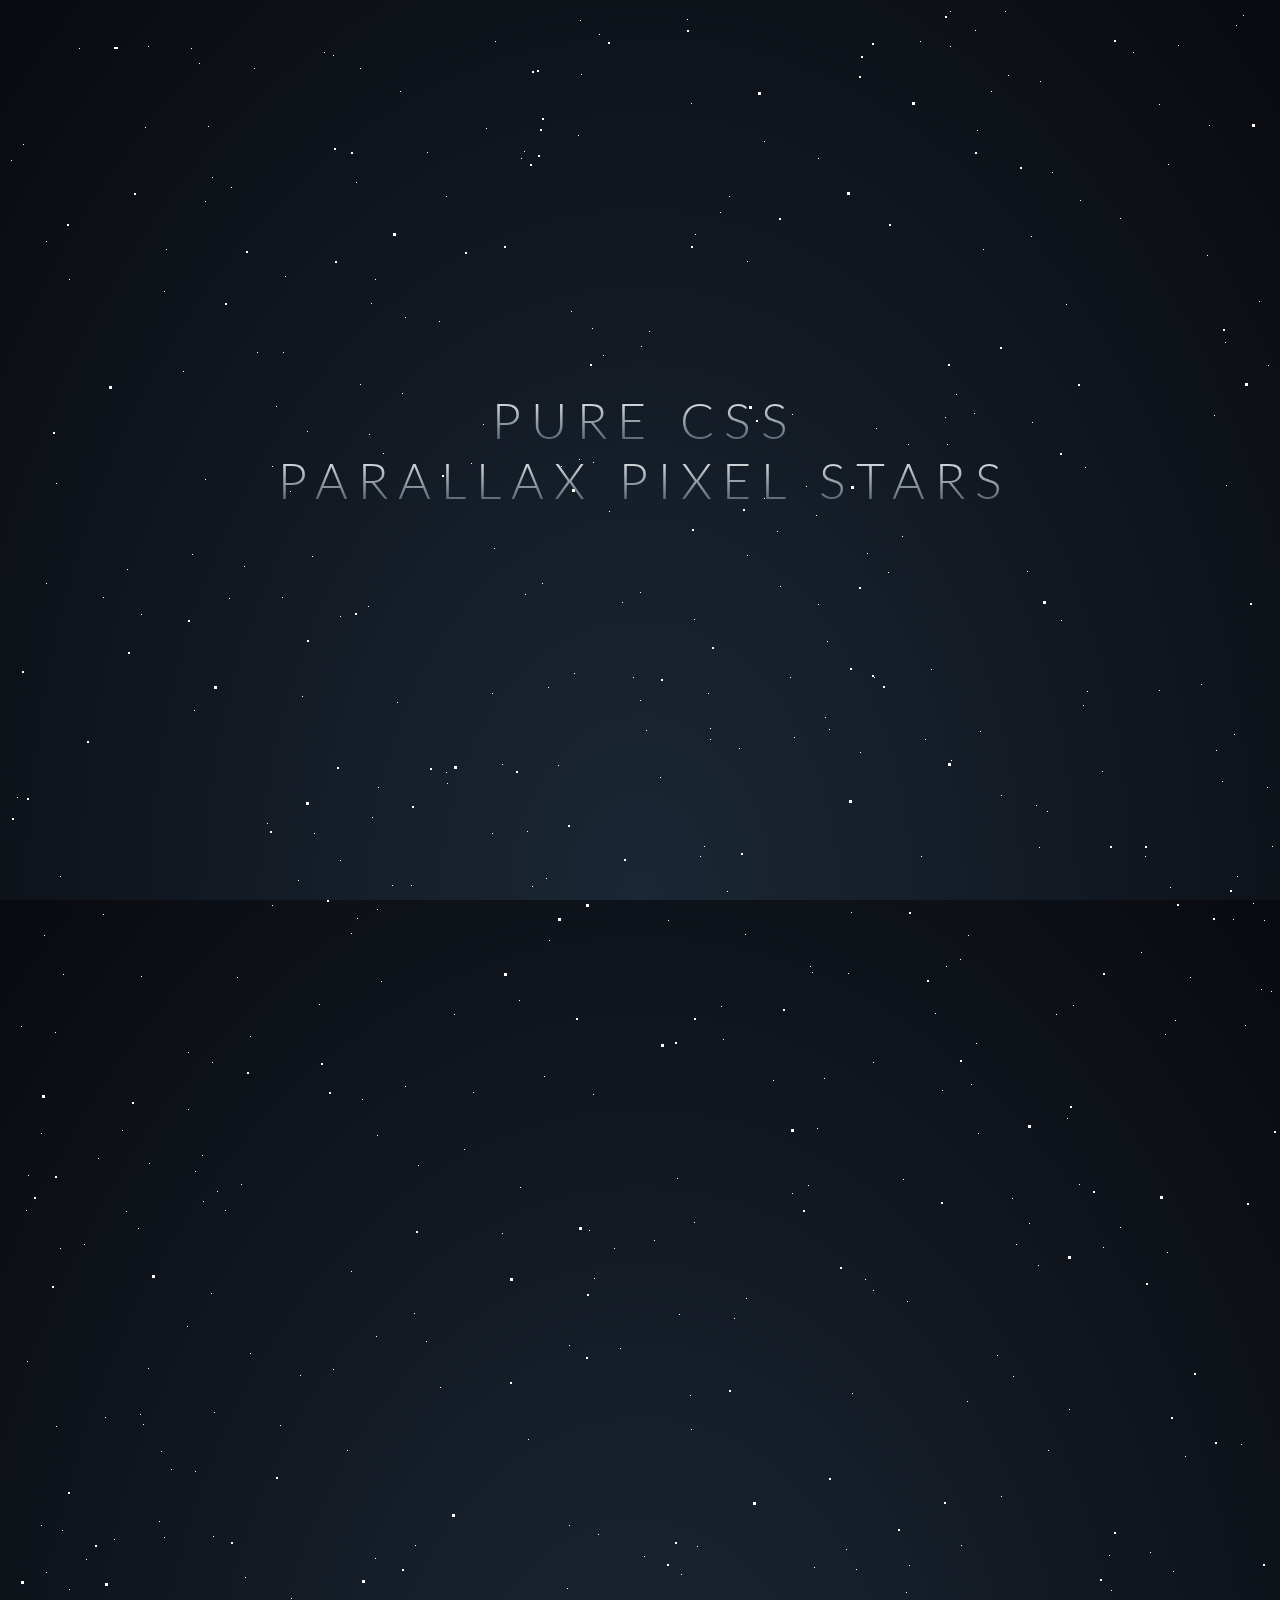
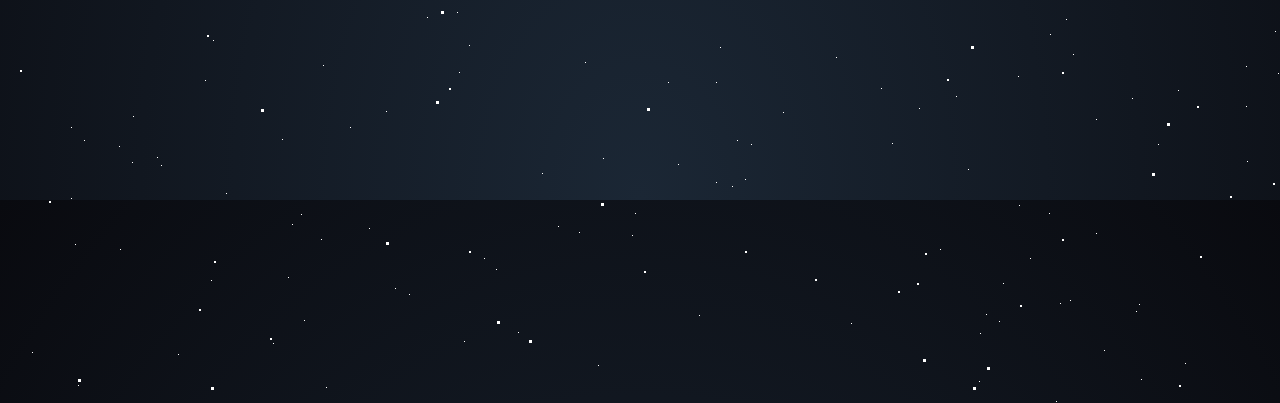
<file: parallax pixel stars/index.html>
<html>
    <head>
<link rel="stylesheet" href="style.css">
<link href='https://fonts.googleapis.com/css?family=Lato:300,400,700' rel='stylesheet' type='text/css'>
    </head>
    <body>
        <div id='stars'></div>
<div id='stars2'></div>
<div id='stars3'></div>
<div id='title'>
  <span>
    PURE CSS
  </span>
  <br>
  <span>
    PARALLAX PIXEL STARS
  </span>
</div>
    </body>
</html>
</file>
<file: parallax pixel stars/style.css>
html {
    height: 100%;
    background: radial-gradient(ellipse at bottom, #1b2735 0%, #090a0f 100%);
    overflow: hidden;
  }
  
  #stars {
    width: 1px;
    height: 1px;
    background: transparent;
    box-shadow: 1644px 738px #FFF , 1170px 37px #FFF , 669px 1170px #FFF , 316px 44px #FFF , 132px 1406px #FFF , 1833px 1343px #FFF , 1225px 911px #FFF , 1349px 1323px #FFF , 1263px 983px #FFF , 1935px 1162px #FFF , 369px 1127px #FFF , 1981px 233px #FFF , 1551px 754px #FFF , 660px 1674px #FFF , 1040px 1442px #FFF , 991px 1913px #FFF , 1636px 1541px #FFF , 1942px 67px #FFF , 1682px 633px #FFF , 1939px 1134px #FFF , 1967px 787px #FFF , 816px 1070px #FFF , 1888px 1135px #FFF , 591px 26px #FFF , 1683px 363px #FFF , 1575px 546px #FFF , 686px 1214px #FFF , 397px 309px #FFF , 1872px 1757px #FFF , 484px 685px #FFF , 784px 1185px #FFF , 561px 1337px #FFF , 61px 1581px #FFF , 559px 1580px #FFF , 410px 1157px #FFF , 221px 590px #FFF , 1260px 357px #FFF , 1761px 1029px #FFF , 700px 685px #FFF , 1491px 373px #FFF , 1448px 1960px #FFF , 361px 426px #FFF , 78px 1551px #FFF , 972px 723px #FFF , 361px 1820px #FFF , 708px 1674px #FFF , 1217px 334px #FFF , 1914px 1075px #FFF , 1939px 30px #FFF , 1279px 232px #FFF , 465px 1084px #FFF , 1721px 1085px #FFF , 1208px 742px #FFF , 1469px 428px #FFF , 880px 564px #FFF , 810px 150px #FFF , 1707px 885px #FFF , 313px 1831px #FFF , 200px 118px #FFF , 1032px 73px #FFF , 375px 445px #FFF , 731px 740px #FFF , 218px 1785px #FFF , 884px 1735px #FFF , 55px 966px #FFF , 571px 1824px #FFF , 151px 1513px #FFF , 1747px 223px #FFF , 264px 897px #FFF , 1303px 1589px #FFF , 970px 1125px #FFF , 106px 1531px #FFF , 1539px 521px #FFF , 1304px 635px #FFF , 1424px 1743px #FFF , 197px 1672px #FFF , 1913px 1543px #FFF , 1803px 1699px #FFF , 1023px 228px #FFF , 487px 33px #FFF , 484px 825px #FFF , 1588px 1948px #FFF , 1228px 17px #FFF , 1410px 566px #FFF , 133px 606px #FFF , 1151px 682px #FFF , 585px 1086px #FFF , 838px 1541px #FFF , 1128px 1903px #FFF , 306px 825px #FFF , 1687px 1658px #FFF , 2000px 1174px #FFF , 439px 775px #FFF , 712px 204px #FFF , 290px 872px #FFF , 520px 1431px #FFF , 1896px 10px #FFF , 1273px 791px #FFF , 76px 1732px #FFF , 1529px 681px #FFF , 927px 1005px #FFF , 90px 1150px #FFF , 1177px 1955px #FFF , 1065px 1646px #FFF , 819px 633px #FFF , 1600px 989px #FFF , 38px 575px #FFF , 130px 1220px #FFF , 456px 1933px #FFF , 561px 1517px #FFF , 1233px 1436px #FFF , 20px 1167px #FFF , 1740px 463px #FFF , 296px 1912px #FFF , 1436px 702px #FFF , 384px 877px #FFF , 1926px 1075px #FFF , 1170px 1682px #FFF , 1065px 997px #FFF , 1201px 117px #FFF , 1592px 1554px #FFF , 1072px 192px #FFF , 195px 1193px #FFF , 19px 1353px #FFF , 1609px 1560px #FFF , 54px 1522px #FFF , 1544px 141px #FFF , 952px 951px #FFF , 1464px 355px #FFF , 1235px 7px #FFF , 242px 1345px #FFF , 67px 1836px #FFF , 1387px 814px #FFF , 809px 1120px #FFF , 114px 1122px #FFF , 1307px 957px #FFF , 348px 174px #FFF , 1484px 1461px #FFF , 1390px 780px #FFF , 989px 1347px #FFF , 1724px 1806px #FFF , 1925px 523px #FFF , 1112px 210px #FFF , 1402px 303px #FFF , 636px 1548px #FFF , 1647px 1444px #FFF , 1585px 1951px #FFF , 1871px 1386px #FFF , 1270px 1665px #FFF , 1238px 1698px #FFF , 367px 271px #FFF , 1943px 507px #FFF , 48px 475px #FFF , 1359px 648px #FFF , 1656px 1398px #FFF , 1088px 1825px #FFF , 1877px 726px #FFF , 868px 420px #FFF , 786px 729px #FFF , 1245px 895px #FFF , 368px 1328px #FFF , 1740px 681px #FFF , 1447px 609px #FFF , 184px 546px #FFF , 1452px 807px #FFF , 461px 1637px #FFF , 917px 731px #FFF , 1011px 1797px #FFF , 1725px 196px #FFF , 857px 1271px #FFF , 1863px 436px #FFF , 275px 344px #FFF , 1058px 296px #FFF , 1588px 1591px #FFF , 1088px 1711px #FFF , 866px 669px #FFF , 1863px 1283px #FFF , 686px 611px #FFF , 180px 1101px #FFF , 975px 241px #FFF , 577px 1654px #FFF , 1137px 848px #FFF , 632px 692px #FFF , 476px 1850px #FFF , 625px 669px #FFF , 419px 144px #FFF , 1075px 697px #FFF , 1909px 1895px #FFF , 70px 1977px #FFF , 765px 1072px #FFF , 538px 870px #FFF , 170px 1946px #FFF , 1324px 1997px #FFF , 563px 303px #FFF , 1445px 1648px #FFF , 1041px 1805px #FFF , 1322px 719px #FFF , 512px 1179px #FFF , 912px 33px #FFF , 1160px 156px #FFF , 1697px 1729px #FFF , 1577px 1568px #FFF , 332px 852px #FFF , 960px 927px #FFF , 153px 1443px #FFF , 943px 752px #FFF , 1835px 1929px #FFF , 1229px 868px #FFF , 1864px 610px #FFF , 333px 1998px #FFF , 972px 1925px #FFF , 1762px 1108px #FFF , 1094px 763px #FFF , 806px 1559px #FFF , 1520px 220px #FFF , 140px 1360px #FFF , 536px 1068px #FFF , 708px 1774px #FFF , 249px 344px #FFF , 1920px 842px #FFF , 280px 1869px #FFF , 1239px 1753px #FFF , 1557px 1828px #FFF , 1880px 1512px #FFF , 1550px 930px #FFF , 237px 1569px #FFF , 737px 926px #FFF , 246px 60px #FFF , 1862px 640px #FFF , 125px 1708px #FFF , 456px 1141px #FFF , 274px 589px #FFF , 1609px 369px #FFF , 1392px 740px #FFF , 1030px 1257px #FFF , 534px 1765px #FFF , 1952px 1727px #FFF , 1817px 1928px #FFF , 197px 193px #FFF , 1631px 825px #FFF , 963px 1076px #FFF , 739px 253px #FFF , 373px 973px #FFF , 671px 1306px #FFF , 595px 1750px #FFF , 1311px 980px #FFF , 1028px 797px #FFF , 1993px 773px #FFF , 1193px 676px #FFF , 573px 66px #FFF , 1846px 1658px #FFF , 1214px 773px #FFF , 942px 38px #FFF , 510px 1924px #FFF , 624px 1827px #FFF , 432px 1379px #FFF , 810px 596px #FFF , 1614px 170px #FFF , 1256px 912px #FFF , 1182px 969px #FFF , 1052px 1895px #FFF , 966px 405px #FFF , 586px 1270px #FFF , 969px 122px #FFF , 802px 958px #FFF , 612px 1340px #FFF , 948px 386px #FFF , 486px 540px #FFF , 782px 669px #FFF , 1953px 396px #FFF , 646px 1232px #FFF , 18px 1202px #FFF , 1177px 1448px #FFF , 983px 83px #FFF , 1362px 43px #FFF , 268px 398px #FFF , 1059px 1110px #FFF , 679px 11px #FFF , 1933px 876px #FFF , 36px 927px #FFF , 683px 1421px #FFF , 1809px 393px #FFF , 1124px 1690px #FFF , 209px 1183px #FFF , 1494px 693px #FFF , 1206px 407px #FFF , 1079px 683px #FFF , 633px 338px #FFF , 367px 1550px #FFF , 140px 38px #FFF , 223px 179px #FFF , 97px 1409px #FFF , 696px 838px #FFF , 775px 1704px #FFF , 47px 1024px #FFF , 1846px 518px #FFF , 1021px 1215px #FFF , 387px 1880px #FFF , 1112px 1219px #FFF , 682px 1387px #FFF , 242px 1028px #FFF , 119px 561px #FFF , 900px 436px #FFF , 419px 1609px #FFF , 800px 1177px #FFF , 712px 1639px #FFF , 517px 586px #FFF , 80px 1998px #FFF , 1643px 1698px #FFF , 550px 757px #FFF , 724px 1778px #FFF , 652px 769px #FFF , 1095px 1239px #FFF , 229px 969px #FFF , 1466px 1599px #FFF , 1920px 1889px #FFF , 1507px 1041px #FFF , 1931px 204px #FFF , 112px 1841px #FFF , 1520px 420px #FFF , 1362px 1974px #FFF , 895px 1171px #FFF , 203px 1285px #FFF , 1048px 1993px #FFF , 1022px 1850px #FFF , 1364px 97px #FFF , 1599px 83px #FFF , 259px 815px #FFF , 784px 406px #FFF , 1253px 981px #FFF , 403px 877px #FFF , 1565px 599px #FFF , 689px 1538px #FFF , 124px 1754px #FFF , 1694px 1381px #FFF , 475px 416px #FFF , 1010px 1668px #FFF , 3px 152px #FFF , 627px 1805px #FFF , 1451px 1561px #FFF , 1517px 1840px #FFF , 584px 320px #FFF , 572px 12px #FFF , 1848px 1415px #FFF , 953px 1537px #FFF , 519px 823px #FFF , 1610px 1566px #FFF , 1162px 879px #FFF , 1370px 1100px #FFF , 1785px 585px #FFF , 1568px 526px #FFF , 1917px 1918px #FFF , 1362px 1632px #FFF , 1004px 1190px #FFF , 1718px 232px #FFF , 1816px 885px #FFF , 438px 764px #FFF , 1766px 1876px #FFF , 1446px 1543px #FFF , 236px 558px #FFF , 1517px 680px #FFF , 1407px 142px #FFF , 1913px 169px #FFF , 1375px 1175px #FFF , 194px 1147px #FFF , 729px 1732px #FFF , 197px 471px #FFF , 63px 1719px #FFF , 118px 1203px #FFF , 292px 1367px #FFF , 277px 268px #FFF , 553px 458px #FFF , 911px 1700px #FFF , 1761px 989px #FFF , 394px 385px #FFF , 840px 965px #FFF , 1589px 1536px #FFF , 24px 1944px #FFF , 1916px 1020px #FFF , 1218px 477px #FFF , 601px 503px #FFF , 713px 998px #FFF , 52px 868px #FFF , 1405px 1839px #FFF , 524px 878px #FFF , 325px 47px #FFF , 1570px 128px #FFF , 511px 992px #FFF , 585px 454px #FFF , 1717px 691px #FFF , 967px 22px #FFF , 772px 578px #FFF , 1125px 44px #FFF , 494px 1225px #FFF , 1580px 986px #FFF , 756px 133px #FFF , 540px 679px #FFF , 1409px 722px #FFF , 137px 119px #FFF , 865px 1054px #FFF , 52px 1240px #FFF , 997px 3px #FFF , 451px 1664px #FFF , 550px 1818px #FFF , 942px 3px #FFF , 364px 809px #FFF , 1778px 341px #FFF , 691px 1907px #FFF , 265px 1935px #FFF , 702px 720px #FFF , 590px 1957px #FFF , 1631px 1780px #FFF , 304px 548px #FFF , 370px 779px #FFF , 95px 906px #FFF , 1796px 1774px #FFF , 828px 1649px #FFF , 1689px 878px #FFF , 1053px 612px #FFF , 1039px 803px #FFF , 1551px 987px #FFF , 1005px 1368px #FFF , 1994px 573px #FFF , 937px 409px #FFF , 183px 40px #FFF , 180px 1044px #FFF , 1352px 1928px #FFF , 993px 1488px #FFF , 217px 1202px #FFF , 352px 376px #FFF , 1775px 868px #FFF , 1167px 1012px #FFF , 1570px 1123px #FFF , 1411px 1088px #FFF , 1839px 978px #FFF , 293px 1806px #FFF , 1071px 1176px #FFF , 1747px 219px #FFF , 186px 702px #FFF , 1928px 915px #FFF , 1133px 944px #FFF , 339px 1442px #FFF , 995px 1875px #FFF , 283px 1590px #FFF , 843px 1915px #FFF , 726px 1310px #FFF , 513px 150px #FFF , 1042px 1626px #FFF , 95px 589px #FFF , 808px 507px #FFF , 1955px 1486px #FFF , 1199px 247px #FFF , 369px 901px #FFF , 1103px 1582px #FFF , 389px 694px #FFF , 1536px 1784px #FFF , 865px 1282px #FFF , 1569px 1666px #FFF , 1096px 1942px #FFF , 1379px 1337px #FFF , 1019px 563px #FFF , 1909px 1970px #FFF , 959px 1393px #FFF , 61px 271px #FFF , 641px 323px #FFF , 913px 848px #FFF , 15px 136px #FFF , 1947px 720px #FFF , 9px 789px #FFF , 407px 1537px #FFF , 1886px 1px #FFF , 1811px 642px #FFF , 715px 1031px #FFF , 960px 1761px #FFF , 1833px 1885px #FFF , 378px 1703px #FFF , 932px 1841px #FFF , 1302px 33px #FFF , 158px 241px #FFF , 1581px 673px #FFF , 769px 523px #FFF , 859px 545px #FFF , 1077px 459px #FFF , 38px 1564px #FFF , 948px 1688px #FFF , 1408px 1535px #FFF , 817px 709px #FFF , 478px 120px #FFF , 438px 188px #FFF , 311px 996px #FFF , 1008px 1236px #FFF , 1313px 1652px #FFF , 1399px 339px #FFF , 971px 1973px #FFF , 1044px 164px #FFF , 1431px 243px #FFF , 163px 1461px #FFF , 1893px 1709px #FFF , 205px 1528px #FFF , 1595px 1773px #FFF , 1722px 1753px #FFF , 363px 295px #FFF , 1478px 1493px #FFF , 1729px 1271px #FFF , 187px 1463px #FFF , 33px 1517px #FFF , 179px 1318px #FFF , 203px 1872px #FFF , 1341px 953px #FFF , 1394px 886px #FFF , 1278px 503px #FFF , 721px 188px #FFF , 1651px 1684px #FFF , 1150px 1736px #FFF , 449px 1604px #FFF , 1499px 1736px #FFF , 204px 169px #FFF , 1632px 305px #FFF , 149px 1749px #FFF , 1900px 1077px #FFF , 821px 721px #FFF , 1024px 414px #FFF , 206px 1404px #FFF , 1974px 1878px #FFF , 898px 1584px #FFF , 719px 883px #FFF , 1361px 1584px #FFF , 899px 1293px #FFF , 488px 1861px #FFF , 534px 575px #FFF , 1378px 1170px #FFF , 1000px 67px #FFF , 756px 490px #FFF , 614px 594px #FFF , 1535px 166px #FFF , 1661px 978px #FFF , 571px 451px #FFF , 1500px 133px #FFF , 939px 436px #FFF , 71px 40px #FFF , 852px 744px #FFF , 360px 598px #FFF , 343px 925px #FFF , 406px 1305px #FFF , 1874px 915px #FFF , 342px 1719px #FFF , 13px 1018px #FFF , 978px 1906px #FFF , 1690px 1831px #FFF , 354px 1091px #FFF , 843px 904px #FFF , 566px 665px #FFF , 1259px 779px #FFF , 1977px 934px #FFF , 1529px 1278px #FFF , 738px 1290px #FFF , 156px 1529px #FFF , 1237px 1017px #FFF , 1508px 1587px #FFF , 1656px 1171px #FFF , 1700px 1850px #FFF , 570px 127px #FFF , 1938px 1385px #FFF , 48px 1418px #FFF , 894px 528px #FFF , 1971px 1043px #FFF , 632px 584px #FFF , 191px 55px #FFF , 993px 787px #FFF , 923px 661px #FFF , 1982px 177px #FFF , 1619px 839px #FFF , 274px 1731px #FFF , 1444px 1432px #FFF , 418px 1333px #FFF , 1159px 1244px #FFF , 38px 233px #FFF , 332px 608px #FFF , 33px 1125px #FFF , 1915px 752px #FFF , 299px 423px #FFF , 798px 478px #FFF , 1370px 1608px #FFF , 1460px 19px #FFF , 401px 1886px #FFF , 1467px 158px #FFF , 1656px 540px #FFF , 1694px 1831px #FFF , 687px 226px #FFF , 1855px 451px #FFF , 1462px 1871px #FFF , 901px 1557px #FFF , 1321px 835px #FFF , 848px 1561px #FFF , 1798px 1679px #FFF , 205px 1632px #FFF , 156px 283px #FFF , 1516px 167px #FFF , 463px 455px #FFF , 392px 83px #FFF , 1839px 1766px #FFF , 516px 143px #FFF , 1058px 1611px #FFF , 349px 910px #FFF , 1715px 1869px #FFF , 1702px 261px #FFF , 1142px 1544px #FFF , 606px 1240px #FFF , 1332px 1395px #FFF , 1048px 1006px #FFF , 968px 1035px #FFF , 1885px 13px #FFF , 670px 1756px #FFF , 1993px 636px #FFF , 135px 1416px #FFF , 1820px 1416px #FFF , 660px 912px #FFF , 272px 1417px #FFF , 1438px 1861px #FFF , 284px 1816px #FFF , 1611px 1544px #FFF , 739px 547px #FFF , 1473px 1852px #FFF , 844px 1385px #FFF , 141px 1155px #FFF , 343px 1263px #FFF , 938px 958px #FFF , 683px 95px #FFF , 1501px 847px #FFF , 1833px 1149px #FFF , 1762px 1147px #FFF , 1777px 1844px #FFF , 1322px 1859px #FFF , 1996px 928px #FFF , 1336px 768px #FFF , 1977px 847px #FFF , 595px 347px #FFF , 1165px 1563px #FFF , 1226px 726px #FFF , 804px 964px #FFF , 1477px 1955px #FFF , 325px 1361px #FFF , 1238px 1658px #FFF , 446px 1006px #FFF , 1671px 1721px #FFF , 1616px 455px #FFF , 397px 1078px #FFF , 175px 363px #FFF , 494px 756px #FFF , 1301px 1382px #FFF , 133px 968px #FFF , 1870px 418px #FFF , 294px 688px #FFF , 111px 1738px #FFF , 1542px 337px #FFF , 743px 1736px #FFF , 1131px 1896px #FFF , 737px 1771px #FFF , 1157px 1026px #FFF , 63px 1790px #FFF , 1896px 1614px #FFF , 1264px 838px #FFF , 1663px 1345px #FFF , 233px 1176px #FFF , 1101px 1547px #FFF , 1062px 1892px #FFF , 1031px 839px #FFF , 187px 1163px #FFF , 1986px 1496px #FFF , 318px 1979px #FFF , 581px 1222px #FFF , 282px 483px #FFF , 153px 1757px #FFF , 1652px 778px #FFF , 1251px 293px #FFF , 1151px 96px #FFF , 1668px 1192px #FFF , 1747px 459px #FFF , 431px 313px #FFF , 702px 731px #FFF , 76px 1236px #FFF , 1061px 1401px #FFF , 1413px 594px #FFF , 315px 1657px #FFF , 692px 848px #FFF , 1133px 1971px #FFF , 1302px 421px #FFF , 638px 722px #FFF , 1841px 217px #FFF , 264px 458px #FFF , 1267px 1623px #FFF , 673px 1566px #FFF , 1704px 321px #FFF , 1546px 1835px #FFF , 204px 1054px #FFF , 934px 1082px #FFF , 590px 1526px #FFF , 541px 932px #FFF , 352px 60px #FFF , 873px 1680px #FFF;
    animation: animStar 50s linear infinite;
  }
  #stars:after {
    content: " ";
    position: absolute;
    top: 2000px;
    width: 1px;
    height: 1px;
    background: transparent;
    box-shadow: 1644px 738px #FFF , 1170px 37px #FFF , 669px 1170px #FFF , 316px 44px #FFF , 132px 1406px #FFF , 1833px 1343px #FFF , 1225px 911px #FFF , 1349px 1323px #FFF , 1263px 983px #FFF , 1935px 1162px #FFF , 369px 1127px #FFF , 1981px 233px #FFF , 1551px 754px #FFF , 660px 1674px #FFF , 1040px 1442px #FFF , 991px 1913px #FFF , 1636px 1541px #FFF , 1942px 67px #FFF , 1682px 633px #FFF , 1939px 1134px #FFF , 1967px 787px #FFF , 816px 1070px #FFF , 1888px 1135px #FFF , 591px 26px #FFF , 1683px 363px #FFF , 1575px 546px #FFF , 686px 1214px #FFF , 397px 309px #FFF , 1872px 1757px #FFF , 484px 685px #FFF , 784px 1185px #FFF , 561px 1337px #FFF , 61px 1581px #FFF , 559px 1580px #FFF , 410px 1157px #FFF , 221px 590px #FFF , 1260px 357px #FFF , 1761px 1029px #FFF , 700px 685px #FFF , 1491px 373px #FFF , 1448px 1960px #FFF , 361px 426px #FFF , 78px 1551px #FFF , 972px 723px #FFF , 361px 1820px #FFF , 708px 1674px #FFF , 1217px 334px #FFF , 1914px 1075px #FFF , 1939px 30px #FFF , 1279px 232px #FFF , 465px 1084px #FFF , 1721px 1085px #FFF , 1208px 742px #FFF , 1469px 428px #FFF , 880px 564px #FFF , 810px 150px #FFF , 1707px 885px #FFF , 313px 1831px #FFF , 200px 118px #FFF , 1032px 73px #FFF , 375px 445px #FFF , 731px 740px #FFF , 218px 1785px #FFF , 884px 1735px #FFF , 55px 966px #FFF , 571px 1824px #FFF , 151px 1513px #FFF , 1747px 223px #FFF , 264px 897px #FFF , 1303px 1589px #FFF , 970px 1125px #FFF , 106px 1531px #FFF , 1539px 521px #FFF , 1304px 635px #FFF , 1424px 1743px #FFF , 197px 1672px #FFF , 1913px 1543px #FFF , 1803px 1699px #FFF , 1023px 228px #FFF , 487px 33px #FFF , 484px 825px #FFF , 1588px 1948px #FFF , 1228px 17px #FFF , 1410px 566px #FFF , 133px 606px #FFF , 1151px 682px #FFF , 585px 1086px #FFF , 838px 1541px #FFF , 1128px 1903px #FFF , 306px 825px #FFF , 1687px 1658px #FFF , 2000px 1174px #FFF , 439px 775px #FFF , 712px 204px #FFF , 290px 872px #FFF , 520px 1431px #FFF , 1896px 10px #FFF , 1273px 791px #FFF , 76px 1732px #FFF , 1529px 681px #FFF , 927px 1005px #FFF , 90px 1150px #FFF , 1177px 1955px #FFF , 1065px 1646px #FFF , 819px 633px #FFF , 1600px 989px #FFF , 38px 575px #FFF , 130px 1220px #FFF , 456px 1933px #FFF , 561px 1517px #FFF , 1233px 1436px #FFF , 20px 1167px #FFF , 1740px 463px #FFF , 296px 1912px #FFF , 1436px 702px #FFF , 384px 877px #FFF , 1926px 1075px #FFF , 1170px 1682px #FFF , 1065px 997px #FFF , 1201px 117px #FFF , 1592px 1554px #FFF , 1072px 192px #FFF , 195px 1193px #FFF , 19px 1353px #FFF , 1609px 1560px #FFF , 54px 1522px #FFF , 1544px 141px #FFF , 952px 951px #FFF , 1464px 355px #FFF , 1235px 7px #FFF , 242px 1345px #FFF , 67px 1836px #FFF , 1387px 814px #FFF , 809px 1120px #FFF , 114px 1122px #FFF , 1307px 957px #FFF , 348px 174px #FFF , 1484px 1461px #FFF , 1390px 780px #FFF , 989px 1347px #FFF , 1724px 1806px #FFF , 1925px 523px #FFF , 1112px 210px #FFF , 1402px 303px #FFF , 636px 1548px #FFF , 1647px 1444px #FFF , 1585px 1951px #FFF , 1871px 1386px #FFF , 1270px 1665px #FFF , 1238px 1698px #FFF , 367px 271px #FFF , 1943px 507px #FFF , 48px 475px #FFF , 1359px 648px #FFF , 1656px 1398px #FFF , 1088px 1825px #FFF , 1877px 726px #FFF , 868px 420px #FFF , 786px 729px #FFF , 1245px 895px #FFF , 368px 1328px #FFF , 1740px 681px #FFF , 1447px 609px #FFF , 184px 546px #FFF , 1452px 807px #FFF , 461px 1637px #FFF , 917px 731px #FFF , 1011px 1797px #FFF , 1725px 196px #FFF , 857px 1271px #FFF , 1863px 436px #FFF , 275px 344px #FFF , 1058px 296px #FFF , 1588px 1591px #FFF , 1088px 1711px #FFF , 866px 669px #FFF , 1863px 1283px #FFF , 686px 611px #FFF , 180px 1101px #FFF , 975px 241px #FFF , 577px 1654px #FFF , 1137px 848px #FFF , 632px 692px #FFF , 476px 1850px #FFF , 625px 669px #FFF , 419px 144px #FFF , 1075px 697px #FFF , 1909px 1895px #FFF , 70px 1977px #FFF , 765px 1072px #FFF , 538px 870px #FFF , 170px 1946px #FFF , 1324px 1997px #FFF , 563px 303px #FFF , 1445px 1648px #FFF , 1041px 1805px #FFF , 1322px 719px #FFF , 512px 1179px #FFF , 912px 33px #FFF , 1160px 156px #FFF , 1697px 1729px #FFF , 1577px 1568px #FFF , 332px 852px #FFF , 960px 927px #FFF , 153px 1443px #FFF , 943px 752px #FFF , 1835px 1929px #FFF , 1229px 868px #FFF , 1864px 610px #FFF , 333px 1998px #FFF , 972px 1925px #FFF , 1762px 1108px #FFF , 1094px 763px #FFF , 806px 1559px #FFF , 1520px 220px #FFF , 140px 1360px #FFF , 536px 1068px #FFF , 708px 1774px #FFF , 249px 344px #FFF , 1920px 842px #FFF , 280px 1869px #FFF , 1239px 1753px #FFF , 1557px 1828px #FFF , 1880px 1512px #FFF , 1550px 930px #FFF , 237px 1569px #FFF , 737px 926px #FFF , 246px 60px #FFF , 1862px 640px #FFF , 125px 1708px #FFF , 456px 1141px #FFF , 274px 589px #FFF , 1609px 369px #FFF , 1392px 740px #FFF , 1030px 1257px #FFF , 534px 1765px #FFF , 1952px 1727px #FFF , 1817px 1928px #FFF , 197px 193px #FFF , 1631px 825px #FFF , 963px 1076px #FFF , 739px 253px #FFF , 373px 973px #FFF , 671px 1306px #FFF , 595px 1750px #FFF , 1311px 980px #FFF , 1028px 797px #FFF , 1993px 773px #FFF , 1193px 676px #FFF , 573px 66px #FFF , 1846px 1658px #FFF , 1214px 773px #FFF , 942px 38px #FFF , 510px 1924px #FFF , 624px 1827px #FFF , 432px 1379px #FFF , 810px 596px #FFF , 1614px 170px #FFF , 1256px 912px #FFF , 1182px 969px #FFF , 1052px 1895px #FFF , 966px 405px #FFF , 586px 1270px #FFF , 969px 122px #FFF , 802px 958px #FFF , 612px 1340px #FFF , 948px 386px #FFF , 486px 540px #FFF , 782px 669px #FFF , 1953px 396px #FFF , 646px 1232px #FFF , 18px 1202px #FFF , 1177px 1448px #FFF , 983px 83px #FFF , 1362px 43px #FFF , 268px 398px #FFF , 1059px 1110px #FFF , 679px 11px #FFF , 1933px 876px #FFF , 36px 927px #FFF , 683px 1421px #FFF , 1809px 393px #FFF , 1124px 1690px #FFF , 209px 1183px #FFF , 1494px 693px #FFF , 1206px 407px #FFF , 1079px 683px #FFF , 633px 338px #FFF , 367px 1550px #FFF , 140px 38px #FFF , 223px 179px #FFF , 97px 1409px #FFF , 696px 838px #FFF , 775px 1704px #FFF , 47px 1024px #FFF , 1846px 518px #FFF , 1021px 1215px #FFF , 387px 1880px #FFF , 1112px 1219px #FFF , 682px 1387px #FFF , 242px 1028px #FFF , 119px 561px #FFF , 900px 436px #FFF , 419px 1609px #FFF , 800px 1177px #FFF , 712px 1639px #FFF , 517px 586px #FFF , 80px 1998px #FFF , 1643px 1698px #FFF , 550px 757px #FFF , 724px 1778px #FFF , 652px 769px #FFF , 1095px 1239px #FFF , 229px 969px #FFF , 1466px 1599px #FFF , 1920px 1889px #FFF , 1507px 1041px #FFF , 1931px 204px #FFF , 112px 1841px #FFF , 1520px 420px #FFF , 1362px 1974px #FFF , 895px 1171px #FFF , 203px 1285px #FFF , 1048px 1993px #FFF , 1022px 1850px #FFF , 1364px 97px #FFF , 1599px 83px #FFF , 259px 815px #FFF , 784px 406px #FFF , 1253px 981px #FFF , 403px 877px #FFF , 1565px 599px #FFF , 689px 1538px #FFF , 124px 1754px #FFF , 1694px 1381px #FFF , 475px 416px #FFF , 1010px 1668px #FFF , 3px 152px #FFF , 627px 1805px #FFF , 1451px 1561px #FFF , 1517px 1840px #FFF , 584px 320px #FFF , 572px 12px #FFF , 1848px 1415px #FFF , 953px 1537px #FFF , 519px 823px #FFF , 1610px 1566px #FFF , 1162px 879px #FFF , 1370px 1100px #FFF , 1785px 585px #FFF , 1568px 526px #FFF , 1917px 1918px #FFF , 1362px 1632px #FFF , 1004px 1190px #FFF , 1718px 232px #FFF , 1816px 885px #FFF , 438px 764px #FFF , 1766px 1876px #FFF , 1446px 1543px #FFF , 236px 558px #FFF , 1517px 680px #FFF , 1407px 142px #FFF , 1913px 169px #FFF , 1375px 1175px #FFF , 194px 1147px #FFF , 729px 1732px #FFF , 197px 471px #FFF , 63px 1719px #FFF , 118px 1203px #FFF , 292px 1367px #FFF , 277px 268px #FFF , 553px 458px #FFF , 911px 1700px #FFF , 1761px 989px #FFF , 394px 385px #FFF , 840px 965px #FFF , 1589px 1536px #FFF , 24px 1944px #FFF , 1916px 1020px #FFF , 1218px 477px #FFF , 601px 503px #FFF , 713px 998px #FFF , 52px 868px #FFF , 1405px 1839px #FFF , 524px 878px #FFF , 325px 47px #FFF , 1570px 128px #FFF , 511px 992px #FFF , 585px 454px #FFF , 1717px 691px #FFF , 967px 22px #FFF , 772px 578px #FFF , 1125px 44px #FFF , 494px 1225px #FFF , 1580px 986px #FFF , 756px 133px #FFF , 540px 679px #FFF , 1409px 722px #FFF , 137px 119px #FFF , 865px 1054px #FFF , 52px 1240px #FFF , 997px 3px #FFF , 451px 1664px #FFF , 550px 1818px #FFF , 942px 3px #FFF , 364px 809px #FFF , 1778px 341px #FFF , 691px 1907px #FFF , 265px 1935px #FFF , 702px 720px #FFF , 590px 1957px #FFF , 1631px 1780px #FFF , 304px 548px #FFF , 370px 779px #FFF , 95px 906px #FFF , 1796px 1774px #FFF , 828px 1649px #FFF , 1689px 878px #FFF , 1053px 612px #FFF , 1039px 803px #FFF , 1551px 987px #FFF , 1005px 1368px #FFF , 1994px 573px #FFF , 937px 409px #FFF , 183px 40px #FFF , 180px 1044px #FFF , 1352px 1928px #FFF , 993px 1488px #FFF , 217px 1202px #FFF , 352px 376px #FFF , 1775px 868px #FFF , 1167px 1012px #FFF , 1570px 1123px #FFF , 1411px 1088px #FFF , 1839px 978px #FFF , 293px 1806px #FFF , 1071px 1176px #FFF , 1747px 219px #FFF , 186px 702px #FFF , 1928px 915px #FFF , 1133px 944px #FFF , 339px 1442px #FFF , 995px 1875px #FFF , 283px 1590px #FFF , 843px 1915px #FFF , 726px 1310px #FFF , 513px 150px #FFF , 1042px 1626px #FFF , 95px 589px #FFF , 808px 507px #FFF , 1955px 1486px #FFF , 1199px 247px #FFF , 369px 901px #FFF , 1103px 1582px #FFF , 389px 694px #FFF , 1536px 1784px #FFF , 865px 1282px #FFF , 1569px 1666px #FFF , 1096px 1942px #FFF , 1379px 1337px #FFF , 1019px 563px #FFF , 1909px 1970px #FFF , 959px 1393px #FFF , 61px 271px #FFF , 641px 323px #FFF , 913px 848px #FFF , 15px 136px #FFF , 1947px 720px #FFF , 9px 789px #FFF , 407px 1537px #FFF , 1886px 1px #FFF , 1811px 642px #FFF , 715px 1031px #FFF , 960px 1761px #FFF , 1833px 1885px #FFF , 378px 1703px #FFF , 932px 1841px #FFF , 1302px 33px #FFF , 158px 241px #FFF , 1581px 673px #FFF , 769px 523px #FFF , 859px 545px #FFF , 1077px 459px #FFF , 38px 1564px #FFF , 948px 1688px #FFF , 1408px 1535px #FFF , 817px 709px #FFF , 478px 120px #FFF , 438px 188px #FFF , 311px 996px #FFF , 1008px 1236px #FFF , 1313px 1652px #FFF , 1399px 339px #FFF , 971px 1973px #FFF , 1044px 164px #FFF , 1431px 243px #FFF , 163px 1461px #FFF , 1893px 1709px #FFF , 205px 1528px #FFF , 1595px 1773px #FFF , 1722px 1753px #FFF , 363px 295px #FFF , 1478px 1493px #FFF , 1729px 1271px #FFF , 187px 1463px #FFF , 33px 1517px #FFF , 179px 1318px #FFF , 203px 1872px #FFF , 1341px 953px #FFF , 1394px 886px #FFF , 1278px 503px #FFF , 721px 188px #FFF , 1651px 1684px #FFF , 1150px 1736px #FFF , 449px 1604px #FFF , 1499px 1736px #FFF , 204px 169px #FFF , 1632px 305px #FFF , 149px 1749px #FFF , 1900px 1077px #FFF , 821px 721px #FFF , 1024px 414px #FFF , 206px 1404px #FFF , 1974px 1878px #FFF , 898px 1584px #FFF , 719px 883px #FFF , 1361px 1584px #FFF , 899px 1293px #FFF , 488px 1861px #FFF , 534px 575px #FFF , 1378px 1170px #FFF , 1000px 67px #FFF , 756px 490px #FFF , 614px 594px #FFF , 1535px 166px #FFF , 1661px 978px #FFF , 571px 451px #FFF , 1500px 133px #FFF , 939px 436px #FFF , 71px 40px #FFF , 852px 744px #FFF , 360px 598px #FFF , 343px 925px #FFF , 406px 1305px #FFF , 1874px 915px #FFF , 342px 1719px #FFF , 13px 1018px #FFF , 978px 1906px #FFF , 1690px 1831px #FFF , 354px 1091px #FFF , 843px 904px #FFF , 566px 665px #FFF , 1259px 779px #FFF , 1977px 934px #FFF , 1529px 1278px #FFF , 738px 1290px #FFF , 156px 1529px #FFF , 1237px 1017px #FFF , 1508px 1587px #FFF , 1656px 1171px #FFF , 1700px 1850px #FFF , 570px 127px #FFF , 1938px 1385px #FFF , 48px 1418px #FFF , 894px 528px #FFF , 1971px 1043px #FFF , 632px 584px #FFF , 191px 55px #FFF , 993px 787px #FFF , 923px 661px #FFF , 1982px 177px #FFF , 1619px 839px #FFF , 274px 1731px #FFF , 1444px 1432px #FFF , 418px 1333px #FFF , 1159px 1244px #FFF , 38px 233px #FFF , 332px 608px #FFF , 33px 1125px #FFF , 1915px 752px #FFF , 299px 423px #FFF , 798px 478px #FFF , 1370px 1608px #FFF , 1460px 19px #FFF , 401px 1886px #FFF , 1467px 158px #FFF , 1656px 540px #FFF , 1694px 1831px #FFF , 687px 226px #FFF , 1855px 451px #FFF , 1462px 1871px #FFF , 901px 1557px #FFF , 1321px 835px #FFF , 848px 1561px #FFF , 1798px 1679px #FFF , 205px 1632px #FFF , 156px 283px #FFF , 1516px 167px #FFF , 463px 455px #FFF , 392px 83px #FFF , 1839px 1766px #FFF , 516px 143px #FFF , 1058px 1611px #FFF , 349px 910px #FFF , 1715px 1869px #FFF , 1702px 261px #FFF , 1142px 1544px #FFF , 606px 1240px #FFF , 1332px 1395px #FFF , 1048px 1006px #FFF , 968px 1035px #FFF , 1885px 13px #FFF , 670px 1756px #FFF , 1993px 636px #FFF , 135px 1416px #FFF , 1820px 1416px #FFF , 660px 912px #FFF , 272px 1417px #FFF , 1438px 1861px #FFF , 284px 1816px #FFF , 1611px 1544px #FFF , 739px 547px #FFF , 1473px 1852px #FFF , 844px 1385px #FFF , 141px 1155px #FFF , 343px 1263px #FFF , 938px 958px #FFF , 683px 95px #FFF , 1501px 847px #FFF , 1833px 1149px #FFF , 1762px 1147px #FFF , 1777px 1844px #FFF , 1322px 1859px #FFF , 1996px 928px #FFF , 1336px 768px #FFF , 1977px 847px #FFF , 595px 347px #FFF , 1165px 1563px #FFF , 1226px 726px #FFF , 804px 964px #FFF , 1477px 1955px #FFF , 325px 1361px #FFF , 1238px 1658px #FFF , 446px 1006px #FFF , 1671px 1721px #FFF , 1616px 455px #FFF , 397px 1078px #FFF , 175px 363px #FFF , 494px 756px #FFF , 1301px 1382px #FFF , 133px 968px #FFF , 1870px 418px #FFF , 294px 688px #FFF , 111px 1738px #FFF , 1542px 337px #FFF , 743px 1736px #FFF , 1131px 1896px #FFF , 737px 1771px #FFF , 1157px 1026px #FFF , 63px 1790px #FFF , 1896px 1614px #FFF , 1264px 838px #FFF , 1663px 1345px #FFF , 233px 1176px #FFF , 1101px 1547px #FFF , 1062px 1892px #FFF , 1031px 839px #FFF , 187px 1163px #FFF , 1986px 1496px #FFF , 318px 1979px #FFF , 581px 1222px #FFF , 282px 483px #FFF , 153px 1757px #FFF , 1652px 778px #FFF , 1251px 293px #FFF , 1151px 96px #FFF , 1668px 1192px #FFF , 1747px 459px #FFF , 431px 313px #FFF , 702px 731px #FFF , 76px 1236px #FFF , 1061px 1401px #FFF , 1413px 594px #FFF , 315px 1657px #FFF , 692px 848px #FFF , 1133px 1971px #FFF , 1302px 421px #FFF , 638px 722px #FFF , 1841px 217px #FFF , 264px 458px #FFF , 1267px 1623px #FFF , 673px 1566px #FFF , 1704px 321px #FFF , 1546px 1835px #FFF , 204px 1054px #FFF , 934px 1082px #FFF , 590px 1526px #FFF , 541px 932px #FFF , 352px 60px #FFF , 873px 1680px #FFF;
  }
  
  #stars2 {
    width: 2px;
    height: 2px;
    background: transparent;
    box-shadow: 909px 1874px #FFF , 327px 252px #FFF , 1753px 2px #FFF , 1740px 1886px #FFF , 881px 215px #FFF , 180px 611px #FFF , 1799px 585px #FFF , 404px 797px #FFF , 1993px 1763px #FFF , 522px 155px #FFF , 1205px 909px #FFF , 268px 1468px #FFF , 1171px 1976px #FFF , 1623px 419px #FFF , 457px 243px #FFF , 434px 466px #FFF , 106px 38px #FFF , 60px 1483px #FFF , 319px 891px #FFF , 1394px 214px #FFF , 1138px 1274px #FFF , 992px 338px #FFF , 1663px 371px #FFF , 1070px 375px #FFF , 821px 1469px #FFF , 1887px 497px #FFF , 1102px 837px #FFF , 1744px 1165px #FFF , 1869px 39px #FFF , 667px 1033px #FFF , 45px 423px #FFF , 560px 816px #FFF , 1286px 1881px #FFF , 578px 1348px #FFF , 262px 1929px #FFF , 1992px 604px #FFF , 1255px 1555px #FFF , 1623px 902px #FFF , 1169px 895px #FFF , 422px 759px #FFF , 44px 1277px #FFF , 1664px 794px #FFF , 1925px 624px #FFF , 684px 520px #FFF , 1054px 1830px #FFF , 748px 411px #FFF , 1416px 10px #FFF , 1095px 964px #FFF , 1052px 444px #FFF , 1922px 1234px #FFF , 108px 38px #FFF , 939px 1670px #FFF , 1447px 687px #FFF , 1610px 12px #FFF , 14px 662px #FFF , 299px 631px #FFF , 933px 1193px #FFF , 940px 355px #FFF , 508px 762px #FFF , 683px 237px #FFF , 1535px 323px #FFF , 12px 1661px #FFF , 524px 62px #FFF , 1417px 1631px #FFF , 206px 1852px #FFF , 1364px 295px #FFF , 1418px 1571px #FFF , 842px 659px #FFF , 1186px 1364px #FFF , 1336px 1771px #FFF , 1958px 135px #FFF , 667px 1533px #FFF , 775px 1000px #FFF , 41px 1792px #FFF , 1012px 158px #FFF , 441px 1679px #FFF , 1390px 877px #FFF , 1877px 1036px #FFF , 1338px 982px #FFF , 1395px 893px #FFF , 1242px 594px #FFF , 1536px 167px #FFF , 864px 666px #FFF , 1222px 1787px #FFF , 1730px 1198px #FFF , 875px 677px #FFF , 1507px 1606px #FFF , 721px 1381px #FFF , 126px 184px #FFF , 47px 1167px #FFF , 120px 643px #FFF , 1970px 338px #FFF , 461px 1842px #FFF , 1207px 1433px #FFF , 936px 1493px #FFF , 1215px 320px #FFF , 1574px 524px #FFF , 502px 1373px #FFF , 864px 34px #FFF , 1670px 845px #FFF , 1085px 1182px #FFF , 919px 971px #FFF , 1691px 500px #FFF , 199px 1626px #FFF , 937px 7px #FFF , 1506px 528px #FFF , 1266px 1122px #FFF , 1688px 62px #FFF , 1442px 1547px #FFF , 1392px 907px #FFF , 262px 822px #FFF , 600px 33px #FFF , 1742px 355px #FFF , 347px 604px #FFF , 1723px 778px #FFF , 1192px 1847px #FFF , 851px 67px #FFF , 832px 1258px #FFF , 917px 1844px #FFF , 1767px 728px #FFF , 1801px 1981px #FFF , 579px 1285px #FFF , 87px 1536px #FFF , 1062px 1097px #FFF , 1394px 1859px #FFF , 653px 670px #FFF , 239px 1063px #FFF , 582px 355px #FFF , 1457px 1588px #FFF , 191px 1900px #FFF , 1092px 1570px #FFF , 795px 1201px #FFF , 1828px 1736px #FFF , 223px 1533px #FFF , 679px 21px #FFF , 1189px 1697px #FFF , 1436px 1204px #FFF , 901px 903px #FFF , 394px 1560px #FFF , 1831px 146px #FFF , 19px 789px #FFF , 616px 850px #FFF , 4px 809px #FFF , 890px 1882px #FFF , 733px 844px #FFF , 1713px 1396px #FFF , 704px 638px #FFF , 890px 1520px #FFF , 1894px 373px #FFF , 851px 578px #FFF , 771px 209px #FFF , 1106px 31px #FFF , 1950px 537px #FFF , 1163px 1408px #FFF , 568px 1009px #FFF , 686px 1009px #FFF , 1454px 1129px #FFF , 329px 758px #FFF , 238px 242px #FFF , 343px 143px #FFF , 1633px 1514px #FFF , 532px 120px #FFF , 326px 139px #FFF , 735px 500px #FFF , 1222px 881px #FFF , 1054px 1663px #FFF , 217px 294px #FFF , 1820px 1227px #FFF , 1106px 1523px #FFF , 59px 215px #FFF , 534px 109px #FFF , 952px 1051px #FFF , 496px 237px #FFF , 1398px 1321px #FFF , 853px 47px #FFF , 1012px 1896px #FFF , 1769px 1181px #FFF , 636px 1862px #FFF , 967px 143px #FFF , 529px 61px #FFF , 1509px 496px #FFF , 313px 1054px #FFF , 124px 1093px #FFF , 1548px 257px #FFF , 79px 732px #FFF , 807px 1870px #FFF , 530px 146px #FFF , 1761px 1183px #FFF , 737px 1842px #FFF , 1649px 197px #FFF , 659px 1555px #FFF , 1265px 1774px #FFF , 1239px 1194px #FFF , 1722px 1195px #FFF , 1733px 778px #FFF , 321px 1083px #FFF , 26px 1188px #FFF , 408px 1222px #FFF , 1137px 837px #FFF , 1558px 1726px #FFF;
    animation: animStar 100s linear infinite;
  }
  #stars2:after {
    content: " ";
    position: absolute;
    top: 2000px;
    width: 2px;
    height: 2px;
    background: transparent;
    box-shadow: 909px 1874px #FFF , 327px 252px #FFF , 1753px 2px #FFF , 1740px 1886px #FFF , 881px 215px #FFF , 180px 611px #FFF , 1799px 585px #FFF , 404px 797px #FFF , 1993px 1763px #FFF , 522px 155px #FFF , 1205px 909px #FFF , 268px 1468px #FFF , 1171px 1976px #FFF , 1623px 419px #FFF , 457px 243px #FFF , 434px 466px #FFF , 106px 38px #FFF , 60px 1483px #FFF , 319px 891px #FFF , 1394px 214px #FFF , 1138px 1274px #FFF , 992px 338px #FFF , 1663px 371px #FFF , 1070px 375px #FFF , 821px 1469px #FFF , 1887px 497px #FFF , 1102px 837px #FFF , 1744px 1165px #FFF , 1869px 39px #FFF , 667px 1033px #FFF , 45px 423px #FFF , 560px 816px #FFF , 1286px 1881px #FFF , 578px 1348px #FFF , 262px 1929px #FFF , 1992px 604px #FFF , 1255px 1555px #FFF , 1623px 902px #FFF , 1169px 895px #FFF , 422px 759px #FFF , 44px 1277px #FFF , 1664px 794px #FFF , 1925px 624px #FFF , 684px 520px #FFF , 1054px 1830px #FFF , 748px 411px #FFF , 1416px 10px #FFF , 1095px 964px #FFF , 1052px 444px #FFF , 1922px 1234px #FFF , 108px 38px #FFF , 939px 1670px #FFF , 1447px 687px #FFF , 1610px 12px #FFF , 14px 662px #FFF , 299px 631px #FFF , 933px 1193px #FFF , 940px 355px #FFF , 508px 762px #FFF , 683px 237px #FFF , 1535px 323px #FFF , 12px 1661px #FFF , 524px 62px #FFF , 1417px 1631px #FFF , 206px 1852px #FFF , 1364px 295px #FFF , 1418px 1571px #FFF , 842px 659px #FFF , 1186px 1364px #FFF , 1336px 1771px #FFF , 1958px 135px #FFF , 667px 1533px #FFF , 775px 1000px #FFF , 41px 1792px #FFF , 1012px 158px #FFF , 441px 1679px #FFF , 1390px 877px #FFF , 1877px 1036px #FFF , 1338px 982px #FFF , 1395px 893px #FFF , 1242px 594px #FFF , 1536px 167px #FFF , 864px 666px #FFF , 1222px 1787px #FFF , 1730px 1198px #FFF , 875px 677px #FFF , 1507px 1606px #FFF , 721px 1381px #FFF , 126px 184px #FFF , 47px 1167px #FFF , 120px 643px #FFF , 1970px 338px #FFF , 461px 1842px #FFF , 1207px 1433px #FFF , 936px 1493px #FFF , 1215px 320px #FFF , 1574px 524px #FFF , 502px 1373px #FFF , 864px 34px #FFF , 1670px 845px #FFF , 1085px 1182px #FFF , 919px 971px #FFF , 1691px 500px #FFF , 199px 1626px #FFF , 937px 7px #FFF , 1506px 528px #FFF , 1266px 1122px #FFF , 1688px 62px #FFF , 1442px 1547px #FFF , 1392px 907px #FFF , 262px 822px #FFF , 600px 33px #FFF , 1742px 355px #FFF , 347px 604px #FFF , 1723px 778px #FFF , 1192px 1847px #FFF , 851px 67px #FFF , 832px 1258px #FFF , 917px 1844px #FFF , 1767px 728px #FFF , 1801px 1981px #FFF , 579px 1285px #FFF , 87px 1536px #FFF , 1062px 1097px #FFF , 1394px 1859px #FFF , 653px 670px #FFF , 239px 1063px #FFF , 582px 355px #FFF , 1457px 1588px #FFF , 191px 1900px #FFF , 1092px 1570px #FFF , 795px 1201px #FFF , 1828px 1736px #FFF , 223px 1533px #FFF , 679px 21px #FFF , 1189px 1697px #FFF , 1436px 1204px #FFF , 901px 903px #FFF , 394px 1560px #FFF , 1831px 146px #FFF , 19px 789px #FFF , 616px 850px #FFF , 4px 809px #FFF , 890px 1882px #FFF , 733px 844px #FFF , 1713px 1396px #FFF , 704px 638px #FFF , 890px 1520px #FFF , 1894px 373px #FFF , 851px 578px #FFF , 771px 209px #FFF , 1106px 31px #FFF , 1950px 537px #FFF , 1163px 1408px #FFF , 568px 1009px #FFF , 686px 1009px #FFF , 1454px 1129px #FFF , 329px 758px #FFF , 238px 242px #FFF , 343px 143px #FFF , 1633px 1514px #FFF , 532px 120px #FFF , 326px 139px #FFF , 735px 500px #FFF , 1222px 881px #FFF , 1054px 1663px #FFF , 217px 294px #FFF , 1820px 1227px #FFF , 1106px 1523px #FFF , 59px 215px #FFF , 534px 109px #FFF , 952px 1051px #FFF , 496px 237px #FFF , 1398px 1321px #FFF , 853px 47px #FFF , 1012px 1896px #FFF , 1769px 1181px #FFF , 636px 1862px #FFF , 967px 143px #FFF , 529px 61px #FFF , 1509px 496px #FFF , 313px 1054px #FFF , 124px 1093px #FFF , 1548px 257px #FFF , 79px 732px #FFF , 807px 1870px #FFF , 530px 146px #FFF , 1761px 1183px #FFF , 737px 1842px #FFF , 1649px 197px #FFF , 659px 1555px #FFF , 1265px 1774px #FFF , 1239px 1194px #FFF , 1722px 1195px #FFF , 1733px 778px #FFF , 321px 1083px #FFF , 26px 1188px #FFF , 408px 1222px #FFF , 1137px 837px #FFF , 1558px 1726px #FFF;
  }
  
  #stars3 {
    width: 3px;
    height: 3px;
    background: transparent;
    box-shadow: 1821px 140px #FFF , 1159px 1712px #FFF , 1170px 1992px #FFF , 839px 181px #FFF , 206px 675px #FFF , 34px 1084px #FFF , 1456px 1402px #FFF , 1577px 597px #FFF , 1773px 1713px #FFF , 1941px 951px #FFF , 1984px 146px #FFF , 1681px 1393px #FFF , 144px 1264px #FFF , 1593px 1313px #FFF , 1999px 392px #FFF , 1775px 1613px #FFF , 1816px 433px #FFF , 1819px 1987px #FFF , 203px 1976px #FFF , 496px 962px #FFF , 1392px 1573px #FFF , 1474px 417px #FFF , 385px 222px #FFF , 1060px 1245px #FFF , 70px 1968px #FFF , 1035px 590px #FFF , 1791px 211px #FFF , 1695px 564px #FFF , 550px 907px #FFF , 940px 752px #FFF , 1244px 113px #FFF , 1334px 1918px #FFF , 428px 1690px #FFF , 979px 1956px #FFF , 1953px 1062px #FFF , 1720px 39px #FFF , 1815px 1364px #FFF , 1983px 349px #FFF , 1469px 1084px #FFF , 1144px 1762px #FFF , 446px 755px #FFF , 915px 1948px #FFF , 1979px 36px #FFF , 963px 1635px #FFF , 1344px 1281px #FFF , 1878px 1027px #FFF , 1494px 1978px #FFF , 1276px 1035px #FFF , 1942px 340px #FFF , 639px 1697px #FFF , 1850px 1249px #FFF , 1724px 1082px #FFF , 1152px 1185px #FFF , 1488px 1559px #FFF , 571px 1216px #FFF , 101px 375px #FFF , 745px 1491px #FFF , 841px 789px #FFF , 1553px 1954px #FFF , 502px 1267px #FFF , 653px 1033px #FFF , 783px 1118px #FFF , 1398px 1516px #FFF , 521px 1929px #FFF , 1237px 372px #FFF , 1938px 1248px #FFF , 433px 1600px #FFF , 1726px 777px #FFF , 1736px 73px #FFF , 1532px 1703px #FFF , 1680px 1546px #FFF , 1810px 856px #FFF , 904px 91px #FFF , 489px 1910px #FFF , 1960px 1552px #FFF , 1407px 1832px #FFF , 1580px 1481px #FFF , 97px 1572px #FFF , 378px 1831px #FFF , 1538px 231px #FFF , 1379px 1548px #FFF , 1411px 304px #FFF , 1405px 1003px #FFF , 1462px 1826px #FFF , 354px 1569px #FFF , 1957px 471px #FFF , 1746px 119px #FFF , 13px 1570px #FFF , 593px 1792px #FFF , 741px 395px #FFF , 253px 1698px #FFF , 965px 1976px #FFF , 444px 1503px #FFF , 578px 893px #FFF , 1284px 198px #FFF , 564px 478px #FFF , 843px 475px #FFF , 298px 791px #FFF , 1020px 1114px #FFF , 750px 81px #FFF;
    animation: animStar 150s linear infinite;
  }
  #stars3:after {
    content: " ";
    position: absolute;
    top: 2000px;
    width: 3px;
    height: 3px;
    background: transparent;
    box-shadow: 1821px 140px #FFF , 1159px 1712px #FFF , 1170px 1992px #FFF , 839px 181px #FFF , 206px 675px #FFF , 34px 1084px #FFF , 1456px 1402px #FFF , 1577px 597px #FFF , 1773px 1713px #FFF , 1941px 951px #FFF , 1984px 146px #FFF , 1681px 1393px #FFF , 144px 1264px #FFF , 1593px 1313px #FFF , 1999px 392px #FFF , 1775px 1613px #FFF , 1816px 433px #FFF , 1819px 1987px #FFF , 203px 1976px #FFF , 496px 962px #FFF , 1392px 1573px #FFF , 1474px 417px #FFF , 385px 222px #FFF , 1060px 1245px #FFF , 70px 1968px #FFF , 1035px 590px #FFF , 1791px 211px #FFF , 1695px 564px #FFF , 550px 907px #FFF , 940px 752px #FFF , 1244px 113px #FFF , 1334px 1918px #FFF , 428px 1690px #FFF , 979px 1956px #FFF , 1953px 1062px #FFF , 1720px 39px #FFF , 1815px 1364px #FFF , 1983px 349px #FFF , 1469px 1084px #FFF , 1144px 1762px #FFF , 446px 755px #FFF , 915px 1948px #FFF , 1979px 36px #FFF , 963px 1635px #FFF , 1344px 1281px #FFF , 1878px 1027px #FFF , 1494px 1978px #FFF , 1276px 1035px #FFF , 1942px 340px #FFF , 639px 1697px #FFF , 1850px 1249px #FFF , 1724px 1082px #FFF , 1152px 1185px #FFF , 1488px 1559px #FFF , 571px 1216px #FFF , 101px 375px #FFF , 745px 1491px #FFF , 841px 789px #FFF , 1553px 1954px #FFF , 502px 1267px #FFF , 653px 1033px #FFF , 783px 1118px #FFF , 1398px 1516px #FFF , 521px 1929px #FFF , 1237px 372px #FFF , 1938px 1248px #FFF , 433px 1600px #FFF , 1726px 777px #FFF , 1736px 73px #FFF , 1532px 1703px #FFF , 1680px 1546px #FFF , 1810px 856px #FFF , 904px 91px #FFF , 489px 1910px #FFF , 1960px 1552px #FFF , 1407px 1832px #FFF , 1580px 1481px #FFF , 97px 1572px #FFF , 378px 1831px #FFF , 1538px 231px #FFF , 1379px 1548px #FFF , 1411px 304px #FFF , 1405px 1003px #FFF , 1462px 1826px #FFF , 354px 1569px #FFF , 1957px 471px #FFF , 1746px 119px #FFF , 13px 1570px #FFF , 593px 1792px #FFF , 741px 395px #FFF , 253px 1698px #FFF , 965px 1976px #FFF , 444px 1503px #FFF , 578px 893px #FFF , 1284px 198px #FFF , 564px 478px #FFF , 843px 475px #FFF , 298px 791px #FFF , 1020px 1114px #FFF , 750px 81px #FFF;
  }
  
  #title {
    position: absolute;
    top: 50%;
    left: 0;
    right: 0;
    color: #FFF;
    text-align: center;
    font-family: "lato", sans-serif;
    font-weight: 300;
    font-size: 50px;
    letter-spacing: 10px;
    margin-top: -60px;
    padding-left: 10px;
  }
  #title span {
    background: -webkit-linear-gradient(white, #38495a);
    -webkit-background-clip: text;
    -webkit-text-fill-color: transparent;
  }
  
  @keyframes animStar {
    from {
      transform: translateY(0px);
    }
    to {
      transform: translateY(-2000px);
    }
  }
</file>
